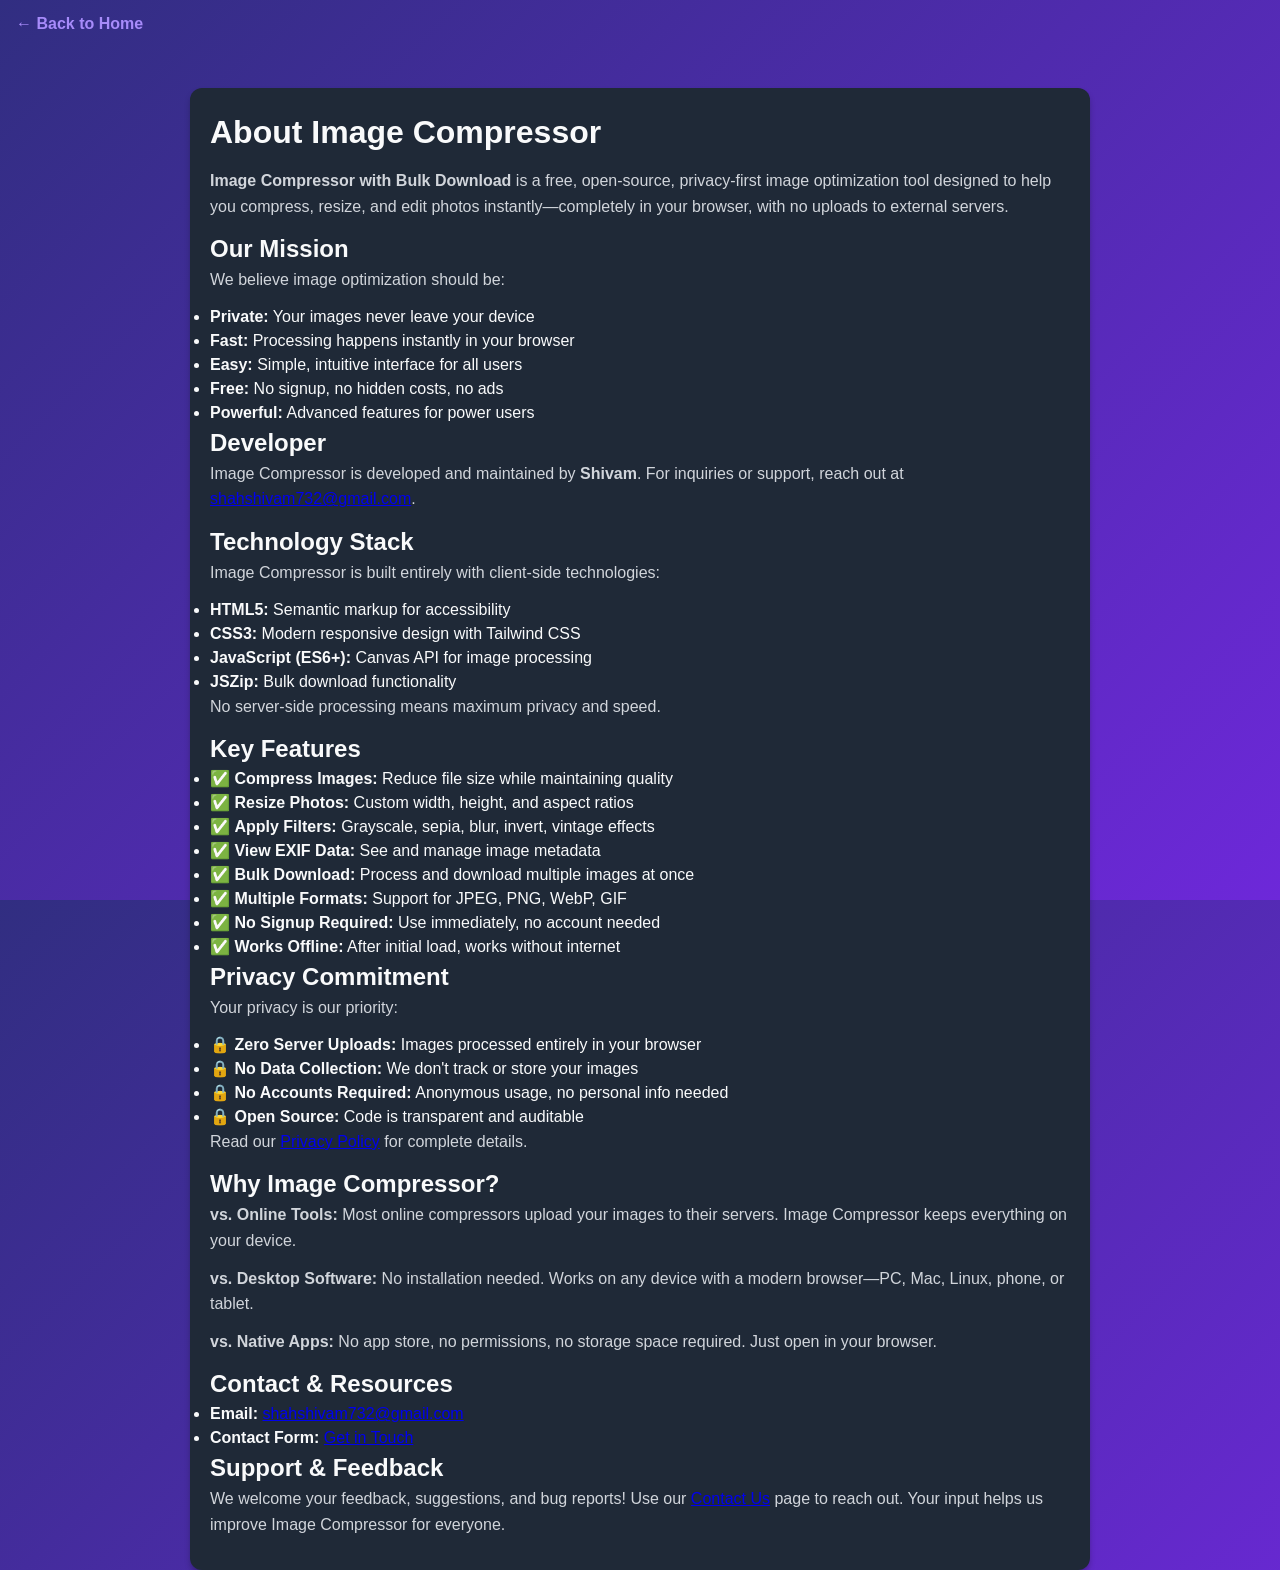
<file: about.html>
<!doctype html>
<html lang="en">
<head>
  <meta charset="utf-8">
  <meta name="viewport" content="width=device-width,initial-scale=1">
  <meta name="description" content="About Image Compressor - A free, privacy-first image compression tool created by students. Learn about our mission, team, and commitment to protecting your data.">
  <meta name="robots" content="index, follow">
  <link rel="canonical" href="https://imagecompressor.rf.gd/about.html" />
  <link rel="alternate" hreflang="en" href="https://imagecompressor.rf.gd/about.html" />
  <title>About Image Compressor - Free Online Image Compressor Tool</title>
  <link rel="stylesheet" href="style.css">
  <link rel="icon" type="image/x-icon" href="favicon.ico" />
  <style> .top-nav { padding:12px 1rem; text-align:left } .top-nav a { color:var(--primary-light); text-decoration:none; font-weight:600 }</style>
</head>
<body data-theme="dark">
  <div class="top-nav"><a href="index.html">&#8592; Back to Home</a></div>
  <main class="static-page">
    <h1>About Image Compressor</h1>
    <p><strong>Image Compressor with Bulk Download</strong> is a free, open-source, privacy-first image optimization tool designed to help you compress, resize, and edit photos instantly—completely in your browser, with no uploads to external servers.</p>
    
    <section>
      <h2>Our Mission</h2>
      <p>We believe image optimization should be:</p>
      <ul>
        <li><strong>Private:</strong> Your images never leave your device</li>
        <li><strong>Fast:</strong> Processing happens instantly in your browser</li>
        <li><strong>Easy:</strong> Simple, intuitive interface for all users</li>
        <li><strong>Free:</strong> No signup, no hidden costs, no ads</li>
        <li><strong>Powerful:</strong> Advanced features for power users</li>
      </ul>
    </section>

    <section>
      <h2>Developer</h2>
      <p>Image Compressor is developed and maintained by <strong>Shivam</strong>. For inquiries or support, reach out at <a href="mailto:shahshivam732@gmail.com">shahshivam732@gmail.com</a>.</p>
    </section>

    <section>
      <h2>Technology Stack</h2>
      <p>Image Compressor is built entirely with client-side technologies:</p>
      <ul>
        <li><strong>HTML5:</strong> Semantic markup for accessibility</li>
        <li><strong>CSS3:</strong> Modern responsive design with Tailwind CSS</li>
        <li><strong>JavaScript (ES6+):</strong> Canvas API for image processing</li>
        <li><strong>JSZip:</strong> Bulk download functionality</li>
      </ul>
      <p>No server-side processing means maximum privacy and speed.</p>
    </section>

    <section>
      <h2>Key Features</h2>
      <ul>
        <li>✅ <strong>Compress Images:</strong> Reduce file size while maintaining quality</li>
        <li>✅ <strong>Resize Photos:</strong> Custom width, height, and aspect ratios</li>
        <li>✅ <strong>Apply Filters:</strong> Grayscale, sepia, blur, invert, vintage effects</li>
        <li>✅ <strong>View EXIF Data:</strong> See and manage image metadata</li>
        <li>✅ <strong>Bulk Download:</strong> Process and download multiple images at once</li>
        <li>✅ <strong>Multiple Formats:</strong> Support for JPEG, PNG, WebP, GIF</li>
        <li>✅ <strong>No Signup Required:</strong> Use immediately, no account needed</li>
        <li>✅ <strong>Works Offline:</strong> After initial load, works without internet</li>
      </ul>
    </section>

    <section>
      <h2>Privacy Commitment</h2>
      <p>Your privacy is our priority:</p>
      <ul>
        <li>🔒 <strong>Zero Server Uploads:</strong> Images processed entirely in your browser</li>
        <li>🔒 <strong>No Data Collection:</strong> We don't track or store your images</li>
        <li>🔒 <strong>No Accounts Required:</strong> Anonymous usage, no personal info needed</li>
        <li>🔒 <strong>Open Source:</strong> Code is transparent and auditable</li>
      </ul>
      <p>Read our <a href="privacy.html">Privacy Policy</a> for complete details.</p>
    </section>

    <section>
      <h2>Why Image Compressor?</h2>
      <p><strong>vs. Online Tools:</strong> Most online compressors upload your images to their servers. Image Compressor keeps everything on your device.</p>
      <p><strong>vs. Desktop Software:</strong> No installation needed. Works on any device with a modern browser—PC, Mac, Linux, phone, or tablet.</p>
      <p><strong>vs. Native Apps:</strong> No app store, no permissions, no storage space required. Just open in your browser.</p>
    </section>

    <section>
      <h2>Contact &amp; Resources</h2>
      <ul>
        <li><strong>Email:</strong> <a href="mailto:shahshivam732@gmail.com">shahshivam732@gmail.com</a></li>
        <li><strong>Contact Form:</strong> <a href="contact.html">Get in Touch</a></li>
      </ul>
    </section>

    <section>
      <h2>Support & Feedback</h2>
      <p>We welcome your feedback, suggestions, and bug reports! Use our <a href="contact.html">Contact Us</a> page to reach out. Your input helps us improve Image Compressor for everyone.</p>
    </section>
  </main>
</body>
</html>
</file>
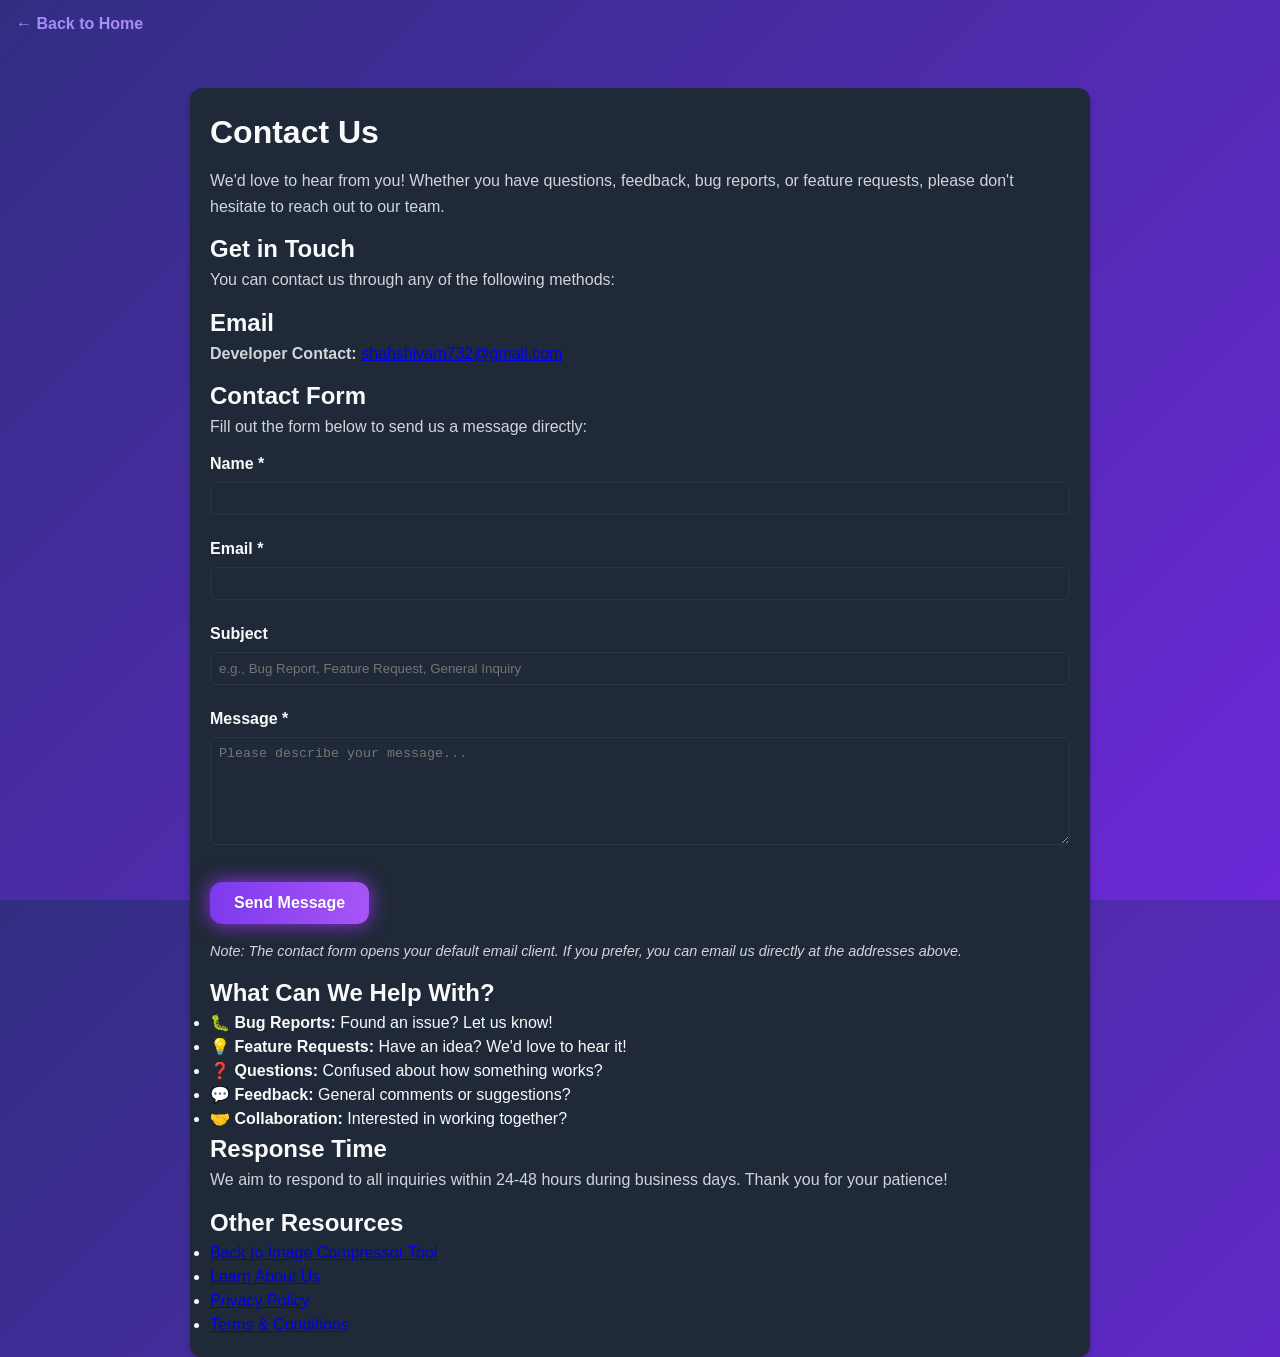
<file: contact.html>
<!doctype html>
<html lang="en">
<head>
  <meta charset="utf-8">
  <meta name="viewport" content="width=device-width,initial-scale=1">
  <meta name="description" content="Contact Image Compressor - Get in touch with our team. We're here to help with questions, feedback, bug reports, and feature requests.">
  <meta name="robots" content="index, follow">
  <link rel="canonical" href="https://imagecompressor.rf.gd/contact.html" />
  <link rel="alternate" hreflang="en" href="https://imagecompressor.rf.gd/contact.html" />
  <title>Contact Us - Image Compressor Support</title>
  <link rel="stylesheet" href="style.css">
  <link rel="icon" type="image/x-icon" href="favicon.ico" />
  <style> .top-nav { padding:12px 1rem; text-align:left } .top-nav a { color:var(--primary-light); text-decoration:none; font-weight:600 }</style>
</head>
<body data-theme="dark">
  <div class="top-nav"><a href="index.html">&#8592; Back to Home</a></div>
  <main class="static-page">
    <h1>Contact Us</h1>
    <p>We'd love to hear from you! Whether you have questions, feedback, bug reports, or feature requests, please don't hesitate to reach out to our team.</p>
    
    <section>
      <h2>Get in Touch</h2>
      <p>You can contact us through any of the following methods:</p>
    </section>

    <section>
      <h2>Email</h2>
      <p><strong>Developer Contact:</strong> <a href="mailto:shahshivam732@gmail.com">shahshivam732@gmail.com</a></p>
    </section>

    <section>
      <h2>Contact Form</h2>
      <p>Fill out the form below to send us a message directly:</p>
      <form action="mailto:shahshivam732@gmail.com" method="post" enctype="text/plain">
        <div style="margin-bottom:1rem;">
          <label for="name"><strong>Name *</strong></label><br>
          <input type="text" id="name" name="name" required style="width:100%;padding:8px;margin:6px 0;border-radius:6px;border:1px solid rgba(255,255,255,0.06);background:transparent;color:inherit">
        </div>
        
        <div style="margin-bottom:1rem;">
          <label for="email"><strong>Email *</strong></label><br>
          <input type="email" id="email" name="email" required style="width:100%;padding:8px;margin:6px 0;border-radius:6px;border:1px solid rgba(255,255,255,0.06);background:transparent;color:inherit">
        </div>
        
        <div style="margin-bottom:1rem;">
          <label for="subject"><strong>Subject</strong></label><br>
          <input type="text" id="subject" name="subject" placeholder="e.g., Bug Report, Feature Request, General Inquiry" style="width:100%;padding:8px;margin:6px 0;border-radius:6px;border:1px solid rgba(255,255,255,0.06);background:transparent;color:inherit">
        </div>
        
        <div style="margin-bottom:1rem;">
          <label for="message"><strong>Message *</strong></label><br>
          <textarea id="message" name="message" rows="6" placeholder="Please describe your message..." required style="width:100%;padding:8px;margin:6px 0;border-radius:6px;border:1px solid rgba(255,255,255,0.06);background:transparent;color:inherit;resize:vertical;"></textarea>
        </div>
        
        <button type="submit" class="fancy-btn" style="margin-top:8px;">Send Message</button>
      </form>
      <p style="margin-top:1rem;color:var(--text-color-secondary);font-size:0.9rem;"><em>Note: The contact form opens your default email client. If you prefer, you can email us directly at the addresses above.</em></p>
    </section>

    <section>
      <h2>What Can We Help With?</h2>
      <ul>
        <li>🐛 <strong>Bug Reports:</strong> Found an issue? Let us know!</li>
        <li>💡 <strong>Feature Requests:</strong> Have an idea? We'd love to hear it!</li>
        <li>❓ <strong>Questions:</strong> Confused about how something works?</li>
        <li>💬 <strong>Feedback:</strong> General comments or suggestions?</li>
        <li>🤝 <strong>Collaboration:</strong> Interested in working together?</li>
      </ul>
    </section>

    <section>
      <h2>Response Time</h2>
      <p>We aim to respond to all inquiries within 24-48 hours during business days. Thank you for your patience!</p>
    </section>

    <section>
      <h2>Other Resources</h2>
      <ul>
        <li><a href="index.html">Back to Image Compressor Tool</a></li>
        <li><a href="about.html">Learn About Us</a></li>
        <li><a href="privacy.html">Privacy Policy</a></li>
        <li><a href="terms.html">Terms &amp; Conditions</a></li>
      </ul>
    </section>
  </main>
</body>
</html>
</file>
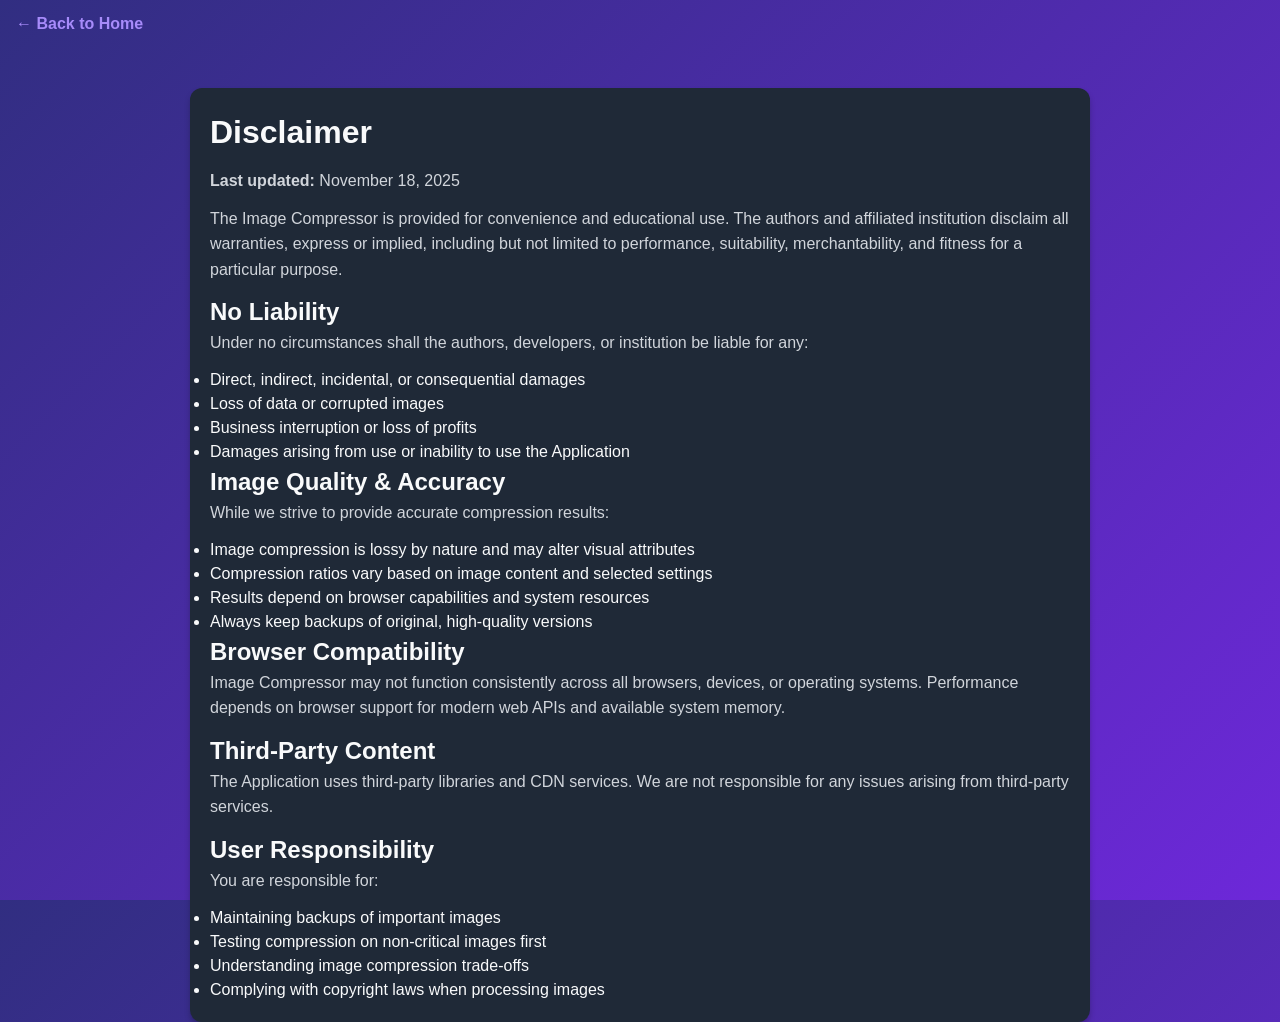
<file: disclaimer.html>
<!doctype html>
<html lang="en">
<head>
  <meta charset="utf-8">
  <meta name="viewport" content="width=device-width,initial-scale=1">
  <meta name="robots" content="noindex, follow">
  <title>Disclaimer - Image Compressor</title>
  <link rel="stylesheet" href="style.css">
  <link rel="icon" type="image/x-icon" href="favicon.ico" />
  <style> .top-nav { padding:12px 1rem; text-align:left } .top-nav a { color:var(--primary-light); text-decoration:none; font-weight:600 }</style>
</head>
<body data-theme="dark">
  <div class="top-nav"><a href="index.html">&#8592; Back to Home</a></div>
  <main class="static-page">
    <h1>Disclaimer</h1>
    <p><strong>Last updated:</strong> November 18, 2025</p>
    <p>The Image Compressor is provided for convenience and educational use. The authors and affiliated institution disclaim all warranties, express or implied, including but not limited to performance, suitability, merchantability, and fitness for a particular purpose.</p>
    
    <section>
      <h2>No Liability</h2>
      <p>Under no circumstances shall the authors, developers, or institution be liable for any:</p>
      <ul>
        <li>Direct, indirect, incidental, or consequential damages</li>
        <li>Loss of data or corrupted images</li>
        <li>Business interruption or loss of profits</li>
        <li>Damages arising from use or inability to use the Application</li>
      </ul>
    </section>

    <section>
      <h2>Image Quality & Accuracy</h2>
      <p>While we strive to provide accurate compression results:</p>
      <ul>
        <li>Image compression is lossy by nature and may alter visual attributes</li>
        <li>Compression ratios vary based on image content and selected settings</li>
        <li>Results depend on browser capabilities and system resources</li>
        <li>Always keep backups of original, high-quality versions</li>
      </ul>
    </section>

    <section>
      <h2>Browser Compatibility</h2>
      <p>Image Compressor may not function consistently across all browsers, devices, or operating systems. Performance depends on browser support for modern web APIs and available system memory.</p>
    </section>

    <section>
      <h2>Third-Party Content</h2>
      <p>The Application uses third-party libraries and CDN services. We are not responsible for any issues arising from third-party services.</p>
    </section>

    <section>
      <h2>User Responsibility</h2>
      <p>You are responsible for:</p>
      <ul>
        <li>Maintaining backups of important images</li>
        <li>Testing compression on non-critical images first</li>
        <li>Understanding image compression trade-offs</li>
        <li>Complying with copyright laws when processing images</li>
      </ul>
    </section>
  </main>
</body>
</html>
</file>
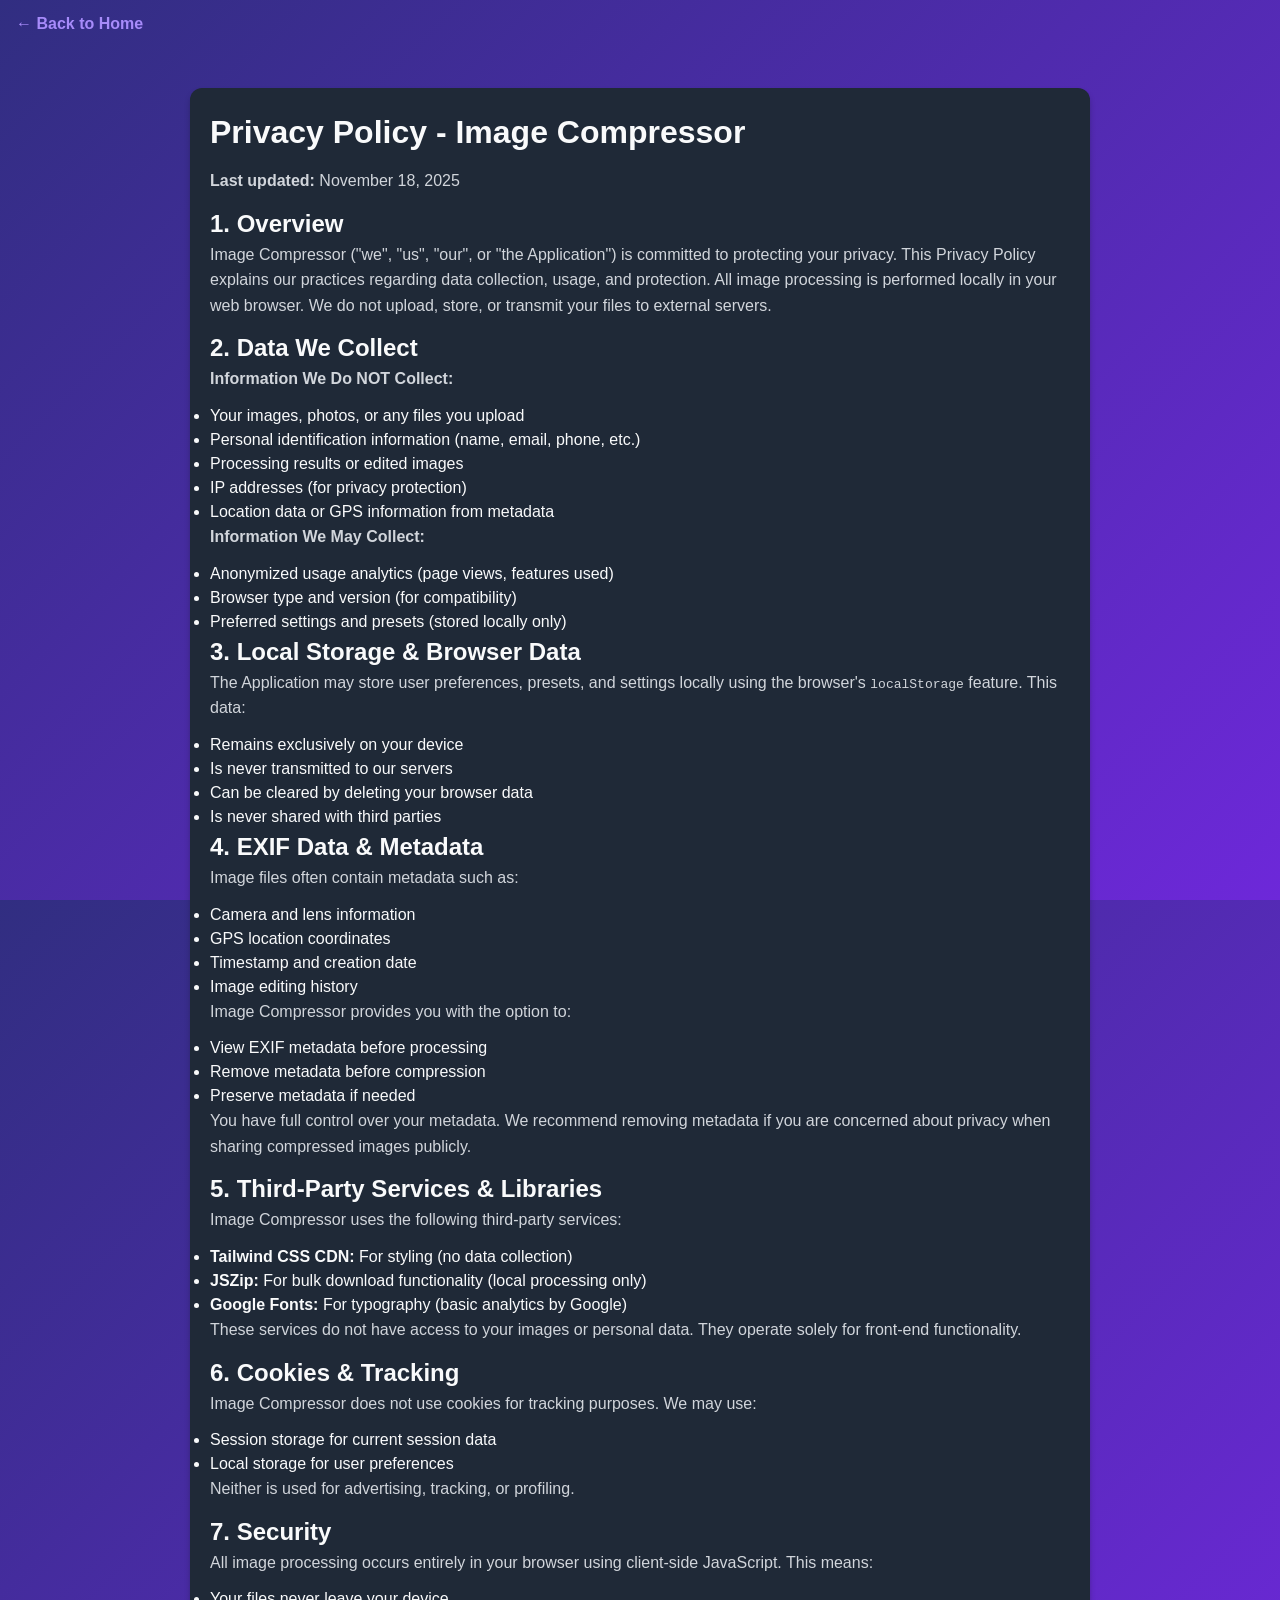
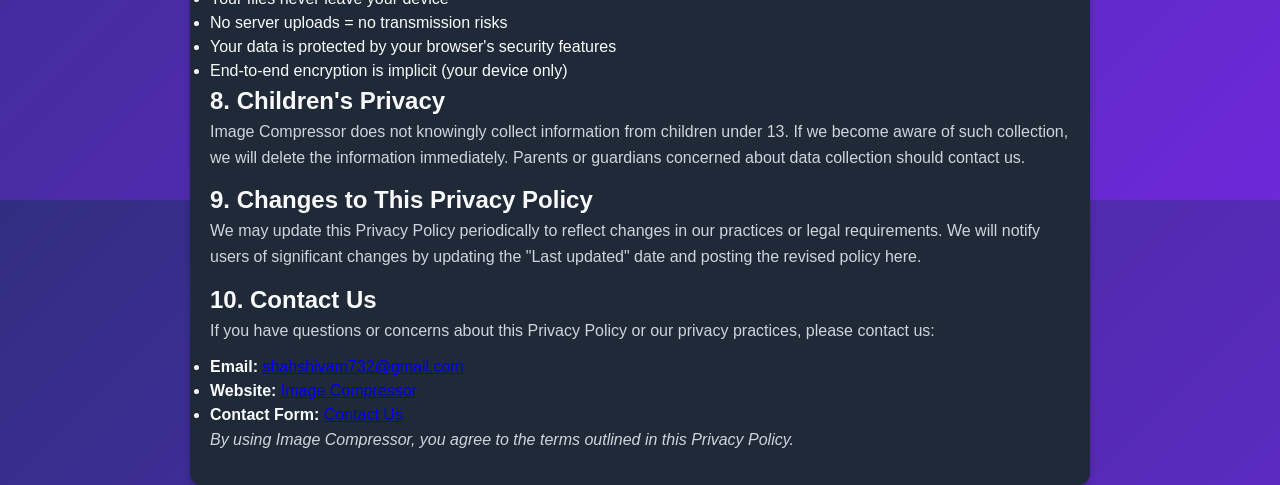
<file: privacy.html>
<!doctype html>
<html lang="en">
<head>
  <meta charset="utf-8">
  <meta name="viewport" content="width=device-width,initial-scale=1">
  <meta name="description" content="Privacy Policy for Image Compressor - Learn how we protect your images and data. All processing is done locally in your browser. No uploads to servers.">
  <meta name="robots" content="index, follow">
  <link rel="canonical" href="https://imagecompressor.rf.gd/privacy.html" />
  <link rel="alternate" hreflang="en" href="https://imagecompressor.rf.gd/privacy.html" />
  <title>Privacy Policy - Image Compressor Online</title>
  <link rel="stylesheet" href="style.css">
  <link rel="icon" type="image/x-icon" href="favicon.ico" />
  <style> .top-nav { padding:12px 1rem; text-align:left } .top-nav a { color:var(--primary-light); text-decoration:none; font-weight:600 }</style>
</head>
<body data-theme="dark">
  <div class="top-nav"><a href="index.html">&#8592; Back to Home</a></div>
  <main class="static-page">
    <h1>Privacy Policy - Image Compressor</h1>
    <p><strong>Last updated:</strong> November 18, 2025</p>
    
    <section>
      <h2>1. Overview</h2>
      <p>Image Compressor ("we", "us", "our", or "the Application") is committed to protecting your privacy. This Privacy Policy explains our practices regarding data collection, usage, and protection. All image processing is performed locally in your web browser. We do not upload, store, or transmit your files to external servers.</p>
    </section>

    <section>
      <h2>2. Data We Collect</h2>
      <p><strong>Information We Do NOT Collect:</strong></p>
      <ul>
        <li>Your images, photos, or any files you upload</li>
        <li>Personal identification information (name, email, phone, etc.)</li>
        <li>Processing results or edited images</li>
        <li>IP addresses (for privacy protection)</li>
        <li>Location data or GPS information from metadata</li>
      </ul>
      <p><strong>Information We May Collect:</strong></p>
      <ul>
        <li>Anonymized usage analytics (page views, features used)</li>
        <li>Browser type and version (for compatibility)</li>
        <li>Preferred settings and presets (stored locally only)</li>
      </ul>
    </section>

    <section>
      <h2>3. Local Storage & Browser Data</h2>
      <p>The Application may store user preferences, presets, and settings locally using the browser's <code>localStorage</code> feature. This data:</p>
      <ul>
        <li>Remains exclusively on your device</li>
        <li>Is never transmitted to our servers</li>
        <li>Can be cleared by deleting your browser data</li>
        <li>Is never shared with third parties</li>
      </ul>
    </section>

    <section>
      <h2>4. EXIF Data & Metadata</h2>
      <p>Image files often contain metadata such as:</p>
      <ul>
        <li>Camera and lens information</li>
        <li>GPS location coordinates</li>
        <li>Timestamp and creation date</li>
        <li>Image editing history</li>
      </ul>
      <p>Image Compressor provides you with the option to:</p>
      <ul>
        <li>View EXIF metadata before processing</li>
        <li>Remove metadata before compression</li>
        <li>Preserve metadata if needed</li>
      </ul>
      <p>You have full control over your metadata. We recommend removing metadata if you are concerned about privacy when sharing compressed images publicly.</p>
    </section>

    <section>
      <h2>5. Third-Party Services & Libraries</h2>
      <p>Image Compressor uses the following third-party services:</p>
      <ul>
        <li><strong>Tailwind CSS CDN:</strong> For styling (no data collection)</li>
        <li><strong>JSZip:</strong> For bulk download functionality (local processing only)</li>
        <li><strong>Google Fonts:</strong> For typography (basic analytics by Google)</li>
      </ul>
      <p>These services do not have access to your images or personal data. They operate solely for front-end functionality.</p>
    </section>

    <section>
      <h2>6. Cookies & Tracking</h2>
      <p>Image Compressor does not use cookies for tracking purposes. We may use:</p>
      <ul>
        <li>Session storage for current session data</li>
        <li>Local storage for user preferences</li>
      </ul>
      <p>Neither is used for advertising, tracking, or profiling.</p>
    </section>

    <section>
      <h2>7. Security</h2>
      <p>All image processing occurs entirely in your browser using client-side JavaScript. This means:</p>
      <ul>
        <li>Your files never leave your device</li>
        <li>No server uploads = no transmission risks</li>
        <li>Your data is protected by your browser's security features</li>
        <li>End-to-end encryption is implicit (your device only)</li>
      </ul>
    </section>

    <section>
      <h2>8. Children's Privacy</h2>
      <p>Image Compressor does not knowingly collect information from children under 13. If we become aware of such collection, we will delete the information immediately. Parents or guardians concerned about data collection should contact us.</p>
    </section>

    <section>
      <h2>9. Changes to This Privacy Policy</h2>
      <p>We may update this Privacy Policy periodically to reflect changes in our practices or legal requirements. We will notify users of significant changes by updating the "Last updated" date and posting the revised policy here.</p>
    </section>

    <section>
      <h2>10. Contact Us</h2>
      <p>If you have questions or concerns about this Privacy Policy or our privacy practices, please contact us:</p>
      <ul>
        <li><strong>Email:</strong> <a href="mailto:shahshivam732@gmail.com">shahshivam732@gmail.com</a></li>
        <li><strong>Website:</strong> <a href="index.html">Image Compressor</a></li>
        <li><strong>Contact Form:</strong> <a href="contact.html">Contact Us</a></li>
      </ul>
    </section>

    <p><em>By using Image Compressor, you agree to the terms outlined in this Privacy Policy.</em></p>
  </main>
</body>
</html>
</file>
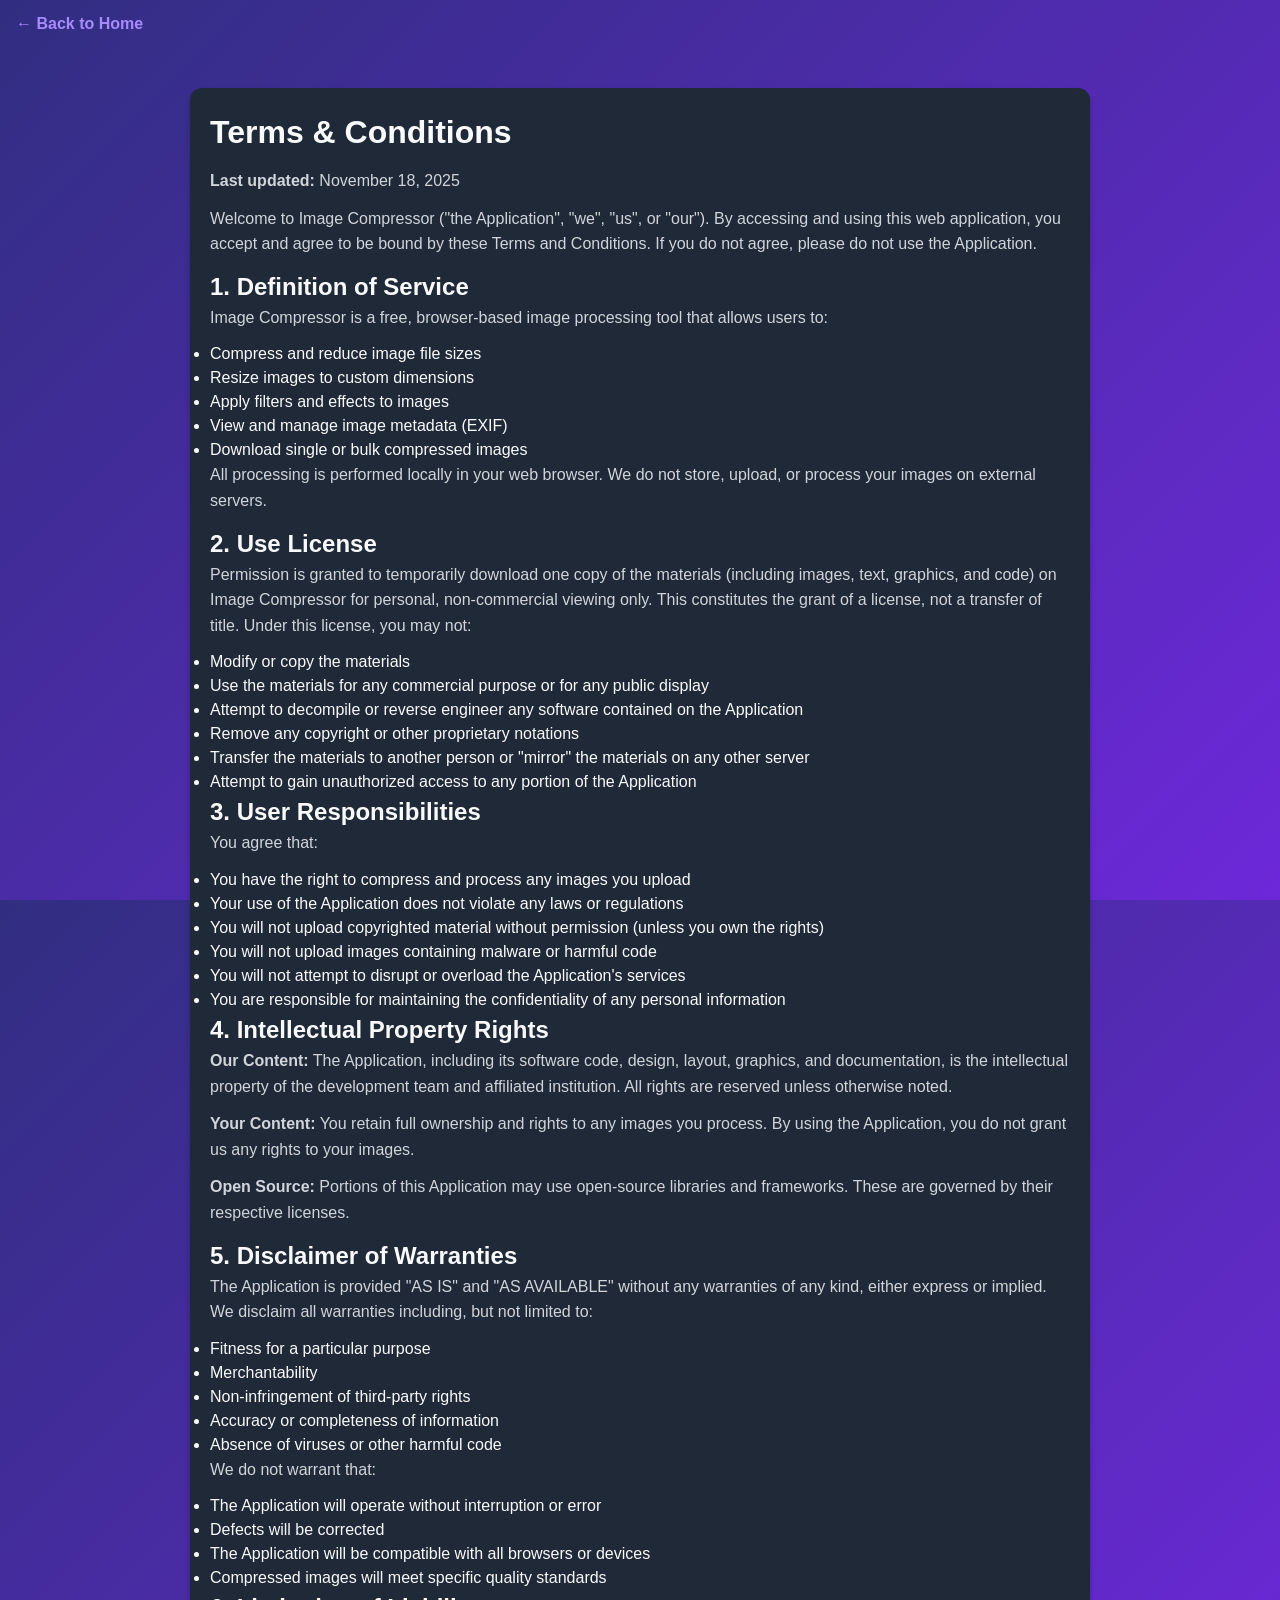
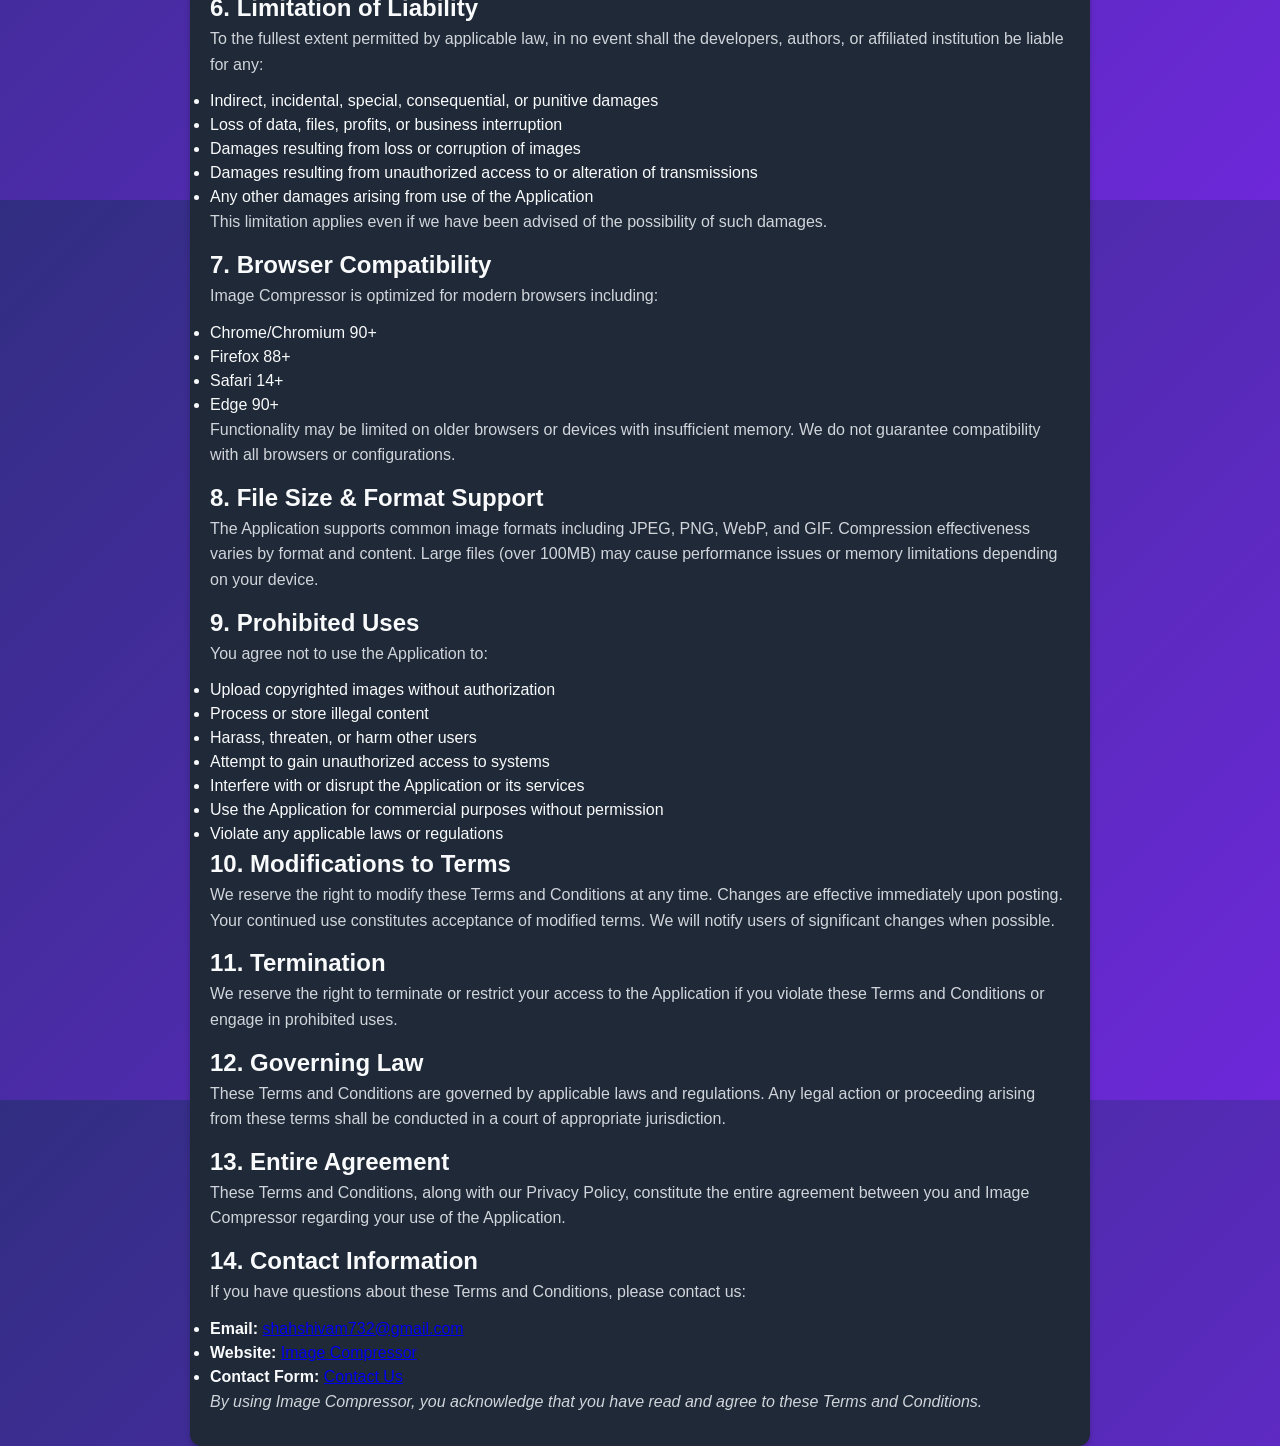
<file: terms.html>
<!doctype html>
<html lang="en">
<head>
  <meta charset="utf-8">
  <meta name="viewport" content="width=device-width,initial-scale=1">
  <meta name="description" content="Terms & Conditions for Image Compressor online tool. Read our complete terms of service, usage policies, and liability information.">
  <meta name="robots" content="index, follow">
  <link rel="canonical" href="https://imagecompressor.rf.gd/terms.html" />
  <link rel="alternate" hreflang="en" href="https://imagecompressor.rf.gd/terms.html" />
  <title>Terms & Conditions - Image Compressor Online</title>
  <link rel="stylesheet" href="style.css">
  <link rel="icon" type="image/x-icon" href="favicon.ico" />
  <style> .top-nav { padding:12px 1rem; text-align:left } .top-nav a { color:var(--primary-light); text-decoration:none; font-weight:600 }</style>
</head>
<body data-theme="dark">
  <div class="top-nav"><a href="index.html">&#8592; Back to Home</a></div>
  <main class="static-page">
    <h1>Terms &amp; Conditions</h1>
    <p><strong>Last updated:</strong> November 18, 2025</p>
    <p>Welcome to Image Compressor ("the Application", "we", "us", or "our"). By accessing and using this web application, you accept and agree to be bound by these Terms and Conditions. If you do not agree, please do not use the Application.</p>

    <section>
      <h2>1. Definition of Service</h2>
      <p>Image Compressor is a free, browser-based image processing tool that allows users to:</p>
      <ul>
        <li>Compress and reduce image file sizes</li>
        <li>Resize images to custom dimensions</li>
        <li>Apply filters and effects to images</li>
        <li>View and manage image metadata (EXIF)</li>
        <li>Download single or bulk compressed images</li>
      </ul>
      <p>All processing is performed locally in your web browser. We do not store, upload, or process your images on external servers.</p>
    </section>

    <section>
      <h2>2. Use License</h2>
      <p>Permission is granted to temporarily download one copy of the materials (including images, text, graphics, and code) on Image Compressor for personal, non-commercial viewing only. This constitutes the grant of a license, not a transfer of title. Under this license, you may not:</p>
      <ul>
        <li>Modify or copy the materials</li>
        <li>Use the materials for any commercial purpose or for any public display</li>
        <li>Attempt to decompile or reverse engineer any software contained on the Application</li>
        <li>Remove any copyright or other proprietary notations</li>
        <li>Transfer the materials to another person or "mirror" the materials on any other server</li>
        <li>Attempt to gain unauthorized access to any portion of the Application</li>
      </ul>
    </section>

    <section>
      <h2>3. User Responsibilities</h2>
      <p>You agree that:</p>
      <ul>
        <li>You have the right to compress and process any images you upload</li>
        <li>Your use of the Application does not violate any laws or regulations</li>
        <li>You will not upload copyrighted material without permission (unless you own the rights)</li>
        <li>You will not upload images containing malware or harmful code</li>
        <li>You will not attempt to disrupt or overload the Application's services</li>
        <li>You are responsible for maintaining the confidentiality of any personal information</li>
      </ul>
    </section>

    <section>
      <h2>4. Intellectual Property Rights</h2>
      <p><strong>Our Content:</strong> The Application, including its software code, design, layout, graphics, and documentation, is the intellectual property of the development team and affiliated institution. All rights are reserved unless otherwise noted.</p>
      <p><strong>Your Content:</strong> You retain full ownership and rights to any images you process. By using the Application, you do not grant us any rights to your images.</p>
      <p><strong>Open Source:</strong> Portions of this Application may use open-source libraries and frameworks. These are governed by their respective licenses.</p>
    </section>

    <section>
      <h2>5. Disclaimer of Warranties</h2>
      <p>The Application is provided "AS IS" and "AS AVAILABLE" without any warranties of any kind, either express or implied. We disclaim all warranties including, but not limited to:</p>
      <ul>
        <li>Fitness for a particular purpose</li>
        <li>Merchantability</li>
        <li>Non-infringement of third-party rights</li>
        <li>Accuracy or completeness of information</li>
        <li>Absence of viruses or other harmful code</li>
      </ul>
      <p>We do not warrant that:</p>
      <ul>
        <li>The Application will operate without interruption or error</li>
        <li>Defects will be corrected</li>
        <li>The Application will be compatible with all browsers or devices</li>
        <li>Compressed images will meet specific quality standards</li>
      </ul>
    </section>

    <section>
      <h2>6. Limitation of Liability</h2>
      <p>To the fullest extent permitted by applicable law, in no event shall the developers, authors, or affiliated institution be liable for any:</p>
      <ul>
        <li>Indirect, incidental, special, consequential, or punitive damages</li>
        <li>Loss of data, files, profits, or business interruption</li>
        <li>Damages resulting from loss or corruption of images</li>
        <li>Damages resulting from unauthorized access to or alteration of transmissions</li>
        <li>Any other damages arising from use of the Application</li>
      </ul>
      <p>This limitation applies even if we have been advised of the possibility of such damages.</p>
    </section>

    <section>
      <h2>7. Browser Compatibility</h2>
      <p>Image Compressor is optimized for modern browsers including:</p>
      <ul>
        <li>Chrome/Chromium 90+</li>
        <li>Firefox 88+</li>
        <li>Safari 14+</li>
        <li>Edge 90+</li>
      </ul>
      <p>Functionality may be limited on older browsers or devices with insufficient memory. We do not guarantee compatibility with all browsers or configurations.</p>
    </section>

    <section>
      <h2>8. File Size & Format Support</h2>
      <p>The Application supports common image formats including JPEG, PNG, WebP, and GIF. Compression effectiveness varies by format and content. Large files (over 100MB) may cause performance issues or memory limitations depending on your device.</p>
    </section>

    <section>
      <h2>9. Prohibited Uses</h2>
      <p>You agree not to use the Application to:</p>
      <ul>
        <li>Upload copyrighted images without authorization</li>
        <li>Process or store illegal content</li>
        <li>Harass, threaten, or harm other users</li>
        <li>Attempt to gain unauthorized access to systems</li>
        <li>Interfere with or disrupt the Application or its services</li>
        <li>Use the Application for commercial purposes without permission</li>
        <li>Violate any applicable laws or regulations</li>
      </ul>
    </section>

    <section>
      <h2>10. Modifications to Terms</h2>
      <p>We reserve the right to modify these Terms and Conditions at any time. Changes are effective immediately upon posting. Your continued use constitutes acceptance of modified terms. We will notify users of significant changes when possible.</p>
    </section>

    <section>
      <h2>11. Termination</h2>
      <p>We reserve the right to terminate or restrict your access to the Application if you violate these Terms and Conditions or engage in prohibited uses.</p>
    </section>

    <section>
      <h2>12. Governing Law</h2>
      <p>These Terms and Conditions are governed by applicable laws and regulations. Any legal action or proceeding arising from these terms shall be conducted in a court of appropriate jurisdiction.</p>
    </section>

    <section>
      <h2>13. Entire Agreement</h2>
      <p>These Terms and Conditions, along with our Privacy Policy, constitute the entire agreement between you and Image Compressor regarding your use of the Application.</p>
    </section>

    <section>
      <h2>14. Contact Information</h2>
      <p>If you have questions about these Terms and Conditions, please contact us:</p>
      <ul>
        <li><strong>Email:</strong> <a href="mailto:shahshivam732@gmail.com">shahshivam732@gmail.com</a></li>
        <li><strong>Website:</strong> <a href="index.html">Image Compressor</a></li>
        <li><strong>Contact Form:</strong> <a href="contact.html">Contact Us</a></li>
      </ul>
    </section>

    <p><em>By using Image Compressor, you acknowledge that you have read and agree to these Terms and Conditions.</em></p>
  </main>
</body>
</html>
</file>
<file: style.css>
/* Theme Variables */
:root {
  /* Light Theme */
  --light-primary: #7c3aed;
  --light-primary-dark: #6d28d9;
  --light-primary-light: #a78bfa;
  --light-background: #ffffff;
  --light-background-secondary: #f3f4f6;
  --light-text: #1f2937;
  --light-text-secondary: #4b5563;
  --light-border: #e5e7eb;
  --light-shadow: 0 4px 6px -1px rgba(0, 0, 0, 0.1);
  
  /* Dark Theme */
  --dark-primary: #7c3aed;
  --dark-primary-dark: #6d28d9;
  --dark-primary-light: #a78bfa;
  --dark-background: #1f2937;
  --dark-background-secondary: #111827;
  --dark-text: #f9fafb;
  --dark-text-secondary: #d1d5db;
  --dark-border: #374151;
  --dark-shadow: 0 4px 6px -1px rgba(0, 0, 0, 0.3);

  /* Common Variables */
  --border-radius-sm: 0.375rem;
  --border-radius-md: 0.5rem;
  --border-radius-lg: 0.75rem;
  --border-radius-xl: 1rem;
  --transition-base: all 0.3s ease;
}

/* Dark Theme (Default) */
:root {
  --primary-color: var(--dark-primary);
  --primary-dark: var(--dark-primary-dark);
  --primary-light: var(--dark-primary-light);
  --background-start: #312e81;
  --background-end: #6d28d9;
  --text-color: var(--dark-text);
  --text-color-secondary: var(--dark-text-secondary);
  --background-color: var(--dark-background);
  --background-color-secondary: var(--dark-background-secondary);
  --border-color: var(--dark-border);
  --shadow-color: var(--dark-shadow);
}

/* Light Theme */
[data-theme="light"] {
  --primary-color: var(--light-primary);
  --primary-dark: var(--light-primary-dark);
  --primary-light: var(--light-primary-light);
  --background-start: #e0e7ff;
  --background-end: #c4b5fd;
  --text-color: var(--light-text);
  --text-color-secondary: var(--light-text-secondary);
  --background-color: var(--light-background);
  --background-color-secondary: var(--light-background-secondary);
  --border-color: var(--light-border);
  --shadow-color: var(--dark-shadow);
}

/* Theme Toggle Button */
.theme-toggle {
  position: fixed;
  top: 1rem;
  right: 1rem;
  background: var(--background-color-secondary);
  border: 2px solid var(--primary-color);
  color: var(--text-color);
  padding: 0.5rem;
  border-radius: 50%;
  cursor: pointer;
  width: 40px;
  height: 40px;
  display: flex;
  align-items: center;
  justify-content: center;
  transition: var(--transition-base);
  z-index: 1000;
  box-shadow: var(--shadow-color);
}

.theme-toggle:hover {
  transform: scale(1.1);
  background: var(--primary-color);
  color: white;
}

/* Update existing styles to use theme variables */
body {
  background: linear-gradient(135deg, var(--background-start) 0%, var(--background-end) 100%);
  color: var(--text-color);
}

.blackbox {
  background-color: var(--background-color);
  box-shadow: var(--shadow-color);
}

.fancy-btn {
  background: linear-gradient(90deg, var(--primary-color), var(--primary-light));
  color: white;
  font-weight: 600;
  text-shadow: 0 1px 2px rgba(0, 0, 0, 0.1);
}

.filter-btn {
  background: var(--background-color-secondary);
  color: var(--text-color);
  border: 1px solid var(--primary-color);
  font-weight: 500;
}

.filter-btn:hover {
  background: var(--primary-color);
  color: white;
}

input[type="number"],
select {
  background: var(--background-color-secondary);
  color: var(--text-color);
  border: 1px solid var(--border-color);
  font-weight: 500;
}

input[type="range"] {
  background: var(--background-color-secondary);
}

input[type="range"]::-webkit-slider-thumb {
  background: var(--primary-color);
  border: 2px solid var(--background-color);
}

.preview-label {
  color: var(--text-color);
  font-weight: 500;
}

.filter-instruction {
  color: var(--text-color);
  font-weight: 500;
}

.bulk-list {
  display: none; /* Hide by default */
  color: var(--text-color);
  font-weight: 500;
  margin: 1rem 0;
  padding: 1rem;
  background: var(--background-color-secondary);
  border-radius: var(--border-radius-md);
  border: 1px solid var(--border-color);
  max-height: 200px;
  overflow-y: auto;
}

.bulk-list:not(:empty) {
  display: block; /* Show only when it has content */
}

.bulk-list span {
  display: inline-block;
  position: relative;
  margin: 0 8px 8px 0;
  transition: var(--transition-base);
}

.bulk-list span:hover {
  transform: translateY(-2px);
}

.bulk-list img {
  width: 60px;
  height: 60px;
  object-fit: cover;
  border-radius: 8px;
  border: 2px solid var(--primary-color);
  box-shadow: var(--shadow-color);
  vertical-align: middle;
  transition: var(--transition-base);
}

.bulk-list img:hover {
  border-color: var(--primary-light);
  box-shadow: 0 4px 12px rgba(124, 58, 237, 0.3);
}

.bulk-list button {
  position: absolute;
  top: -8px;
  right: -8px;
  background: var(--primary-color);
  border: none;
  border-radius: 50%;
  width: 22px;
  height: 22px;
  color: white;
  font-weight: bold;
  cursor: pointer;
  box-shadow: var(--shadow-color);
  transition: var(--transition-base);
  opacity: 0;
  transform: scale(0.8);
}

.bulk-list span:hover button {
  opacity: 1;
  transform: scale(1);
}

.bulk-list button:hover {
  transform: scale(1.1);
  background: var(--primary-dark);
}

.bulk-list div {
  font-size: 11px;
  color: var(--text-color);
  text-align: center;
  max-width: 60px;
  overflow: hidden;
  text-overflow: ellipsis;
  white-space: nowrap;
  margin-top: 4px;
  transition: var(--transition-base);
}

/* Scrollbar styling for bulk list */
.bulk-list::-webkit-scrollbar {
  width: 8px;
  height: 8px;
}

.bulk-list::-webkit-scrollbar-track {
  background: var(--background-color);
  border-radius: 4px;
}

.bulk-list::-webkit-scrollbar-thumb {
  background: var(--primary-color);
  border-radius: 4px;
}

.bulk-list::-webkit-scrollbar-thumb:hover {
  background: var(--primary-dark);
}

/* Reset and base styles */
* {
  margin: 0;
  padding: 0;
  box-sizing: border-box;
}

html, body {
  height: 100%;
  min-height: 100%;
  margin: 0;
  padding: 0;
  font-family: 'Inter', 'Segoe UI', Arial, sans-serif;
  line-height: 1.5;
}

body {
  min-height: 100vh;
  display: flex;
  flex-direction: column;
  background: linear-gradient(135deg, var(--background-start) 0%, var(--background-end) 100%);
  color: var(--text-color);
  padding: 0;
}

/* Layout */
.main-wrapper {
  flex: 1 0 auto;
  display: flex;
  flex-direction: column;
  justify-content: center;
  align-items: center;
  min-height: 0;
  min-width: 0;
  padding: 1rem;
  width: 100%;
}

.max-w-5xl {
  width: 100%;
  max-width: 48rem;
  margin: 0 auto;
}

.blackbox {
  background-color: var(--background-color);
  border-radius: var(--border-radius-xl);
  box-shadow: var(--shadow-color);
  padding: 1.5rem;
  width: 100%;
  height: auto;
  min-height: 100vh;
  display: flex;
  flex-direction: column;
}

/* Typography */
.main-heading {
  text-align: center;
  font-weight: bold;
  margin-bottom: 1.5rem;
  animation: pulse 2s infinite;
  padding: 0 1rem;
  word-break: break-word;
  line-height: 1.3;
  max-width: 95%;
  margin-left: auto;
  margin-right: auto;
  font-size: clamp(1.5rem, 5vw, 2.5rem);
  text-shadow: 0 2px 4px rgba(0, 0, 0, 0.1);
}

/* Drop Zone */
.drop-zone {
  background: var(--background-color-secondary);
  border: 2px dashed var(--primary-color);
  color: var(--text-color);
  font-weight: 500;
  padding: clamp(1rem, 5vw, 2.5rem);
  border-radius: var(--border-radius-lg);
  cursor: pointer;
  text-align: center;
  font-size: clamp(0.9rem, 2vw, 1.1rem);
  transition: var(--transition-base);
  min-height: 200px;
  display: flex;
  align-items: center;
  justify-content: center;
  margin: 1rem 0;
  position: relative;
  overflow: hidden;
}

.drop-zone:hover {
  transform: scale(1.02);
  box-shadow: 0 0 20px var(--primary-light);
  border-color: var(--primary-light);
}

.drop-zone.dragover {
  background: var(--primary-light);
  border-color: var(--primary-color);
  color: white;
  animation: none;
}

/* Buttons */
.fancy-btn {
  background: linear-gradient(90deg, var(--primary-color), var(--primary-light));
  color: white;
  padding: 0.75rem 1.5rem;
  border-radius: var(--border-radius-lg);
  border: none;
  cursor: pointer;
  font-weight: 600;
  font-size: 1rem;
  box-shadow: 0 0 20px rgba(147, 51, 234, 0.3);
  transition: var(--transition-base);
  display: inline-flex;
  align-items: center;
  justify-content: center;
  gap: 0.5rem;
}

.fancy-btn:hover {
  background: linear-gradient(90deg, var(--primary-light), var(--primary-color));
  box-shadow: 0 0 30px rgba(192, 132, 252, 0.4);
  transform: translateY(-2px);
}

.file-btn {
  color: var(--primary-color);
  font-weight: 600;
  text-decoration: underline;
  cursor: pointer;
}

.file-btn:hover {
  color: var(--primary-dark);
}

/* Preview Container */
.preview-container {
  background: var(--background-color-secondary);
  border: 1px solid var(--border-color);
  border-radius: var(--border-radius-lg);
  padding: 1rem;
  margin: 1rem 0;
  display: grid;
  grid-template-columns: repeat(auto-fit, minmax(250px, 1fr));
  gap: 1.5rem;
  width: 100%;
}

.preview-label {
  text-align: center;
  font-size: 0.9rem;
  color: var(--text-color);
  margin-bottom: 0.75rem;
  font-weight: 500;
}

/* Filters */
.filter-container {
  display: flex;
  gap: 0.75rem;
  flex-wrap: wrap;
  justify-content: center;
  margin: 1.5rem 0;
  padding: 0 1rem;
}

.filter-btn {
  background: var(--background-color-secondary);
  color: var(--text-color);
  padding: 0.75rem 1.25rem;
  border-radius: var(--border-radius-md);
  cursor: pointer;
  transition: var(--transition-base);
  border: 1px solid var(--primary-color);
  font-size: 0.9rem;
  min-width: 100px;
}

.filter-btn:hover {
  background: var(--primary-color);
  transform: translateY(-2px);
}

.filter-btn.active {
  background: var(--primary-color);
  box-shadow: 0 0 10px var(--primary-light);
}

/* Sliders and Controls */
.filter-slider-container {
  display: flex;
  align-items: center;
  gap: 1rem;
  justify-content: center;
  margin: 1rem 0;
  padding: 0 1rem;
  flex-wrap: wrap;
}

input[type="range"] {
  width: 100%;
  max-width: 300px;
  height: 6px;
  background: var(--background-color-secondary);
  border-radius: 3px;
  outline: none;
  -webkit-appearance: none;
}

input[type="range"]::-webkit-slider-thumb {
  -webkit-appearance: none;
  width: 18px;
  height: 18px;
  background: var(--primary-color);
  border-radius: 50%;
  cursor: pointer;
  transition: var(--transition-base);
}

input[type="range"]::-webkit-slider-thumb:hover {
  background: var(--primary-light);
  transform: scale(1.1);
}

/* Responsive Design */
@media (max-width: 768px) {
  .blackbox {
    padding: 1rem;
    border-radius: var(--border-radius-lg);
  }

  .preview-container {
    grid-template-columns: 1fr;
  }

  .filter-container {
    gap: 0.5rem;
  }

  .filter-btn {
    padding: 0.5rem 1rem;
    min-width: 80px;
    font-size: 0.85rem;
  }

  .fancy-btn {
    padding: 0.6rem 1.2rem;
    font-size: 0.9rem;
  }
}

@media (max-width: 480px) {
  .main-wrapper {
    padding: 0.5rem;
  }

  .drop-zone {
    padding: 1rem;
    min-height: 150px;
  }

  .filter-slider-container {
    flex-direction: column;
    align-items: stretch;
  }

  input[type="range"] {
    max-width: 100%;
  }
}

/* Animations */
@keyframes pulse {
  0%, 100% {
    transform: scale(1);
  }
  50% {
    transform: scale(1.02);
  }
}

@keyframes subtlePulse {
  0%, 100% {
    box-shadow: 0 0 10px var(--primary-color);
  }
  50% {
    box-shadow: 0 0 30px var(--primary-light);
  }
}

/* Footer styles for important pages links */
.site-footer {
  border-top: 1px solid rgba(255,255,255,0.04);
  margin-top: 1.5rem;
  padding: 18px 0;
  background: linear-gradient(180deg, rgba(0,0,0,0.02), transparent);
}
.site-footer .footer-link {
  color: var(--primary-light);
  text-decoration: none;
  padding: 8px 12px;
  border-radius: 8px;
  transition: var(--transition-base);
  font-weight: 600;
}
.site-footer .footer-link:hover {
  background: rgba(124,58,237,0.12);
  color: white;
  transform: translateY(-2px);
}

/* Page container for static pages */
.static-page {
  max-width: 900px;
  margin: 2.5rem auto;
  padding: 1.25rem;
  background: var(--background-color);
  border-radius: 12px;
  box-shadow: var(--shadow-color);
  color: var(--text-color);
}
.static-page h1 { margin-bottom: 0.75rem; }
.static-page p { margin-bottom: 0.75rem; color: var(--text-color-secondary); line-height:1.6 }

/* Utility Classes */
.flex { display: flex; }
.justify-center { justify-content: center; }
.items-center { align-items: center; }
.gap-4 { gap: 1rem; }
.mb-4 { margin-bottom: 1rem; }
.mb-6 { margin-bottom: 1.5rem; }
.mt-4 { margin-top: 1rem; }
.hidden { display: none; }
.block { display: block; }
.text-center { text-align: center; }
.text-sm { font-size: 0.875rem; }
.text-gray-300 { color: var(--gray-300); }
.text-purple-300 { color: var(--primary-light); }
.text-purple-400 { color: var(--primary-light); }
.font-semibold { font-weight: 600; }
.rounded-xl { border-radius: var(--border-radius-lg); }
.px-4 { padding-left: 1rem; padding-right: 1rem; }
.py-2 { padding-top: 0.5rem; padding-bottom: 0.5rem; }
.px-6 { padding-left: 1.5rem; padding-right: 1.5rem; }
.py-3 { padding-top: 0.75rem; padding-bottom: 0.75rem; }
.bg-gray-700 { background-color: var(--gray-700); }
.bg-purple-600 { background-color: var(--primary-color); }
.hover\:bg-purple-600:hover { background-color: var(--primary-color); }
.hover\:bg-gray-700:hover { background-color: var(--gray-700); }
.shadow { box-shadow: var(--shadow-md); }
.transition { transition: var(--transition-base); }

/* Signature */
.signature-container {
  margin-top: 2rem;
  margin-bottom: 1rem;
  text-align: right;
  width: 100%;
  padding: 0 1rem;
}

.signature-text {
  font-family: 'Pacifico', 'Dancing Script', cursive, sans-serif;
  font-size: clamp(1.2rem, 3vw, 2rem);
  color: var(--text-color);
  text-shadow: 2px 2px 8px rgba(0, 0, 0, 0.2);
  letter-spacing: 2px;
  user-select: none;
  display: inline-block;
  padding-right: 0.5rem;
}

.signature-heart {
  color: #ff4d6d;
  font-size: 1.2em;
  vertical-align: middle;
  margin: 0 0.2em;
  animation: heartbeat 1.5s infinite;
}

@keyframes heartbeat {
  0%, 100% { transform: scale(1); }
  50% { transform: scale(1.1); }
}

/* Image Preview */
img {
  max-height: 200px;
  border-radius: var(--border-radius-md);
  object-fit: contain;
  width: 100%;
  height: auto;
  box-shadow: var(--shadow-md);
}

/* Loading Overlay (presentational only) */
.loading-overlay {
  position: fixed;
  inset: 0;
  display: flex;
  align-items: center;
  justify-content: center;
  background: linear-gradient(180deg, rgba(17,15,39,0.5), rgba(17,15,39,0.65));
  backdrop-filter: blur(6px) saturate(110%);
  z-index: 1200;
}
.loading-overlay.hidden { display: none; }
.loading-card {
  background: linear-gradient(180deg, rgba(255,255,255,0.04), rgba(255,255,255,0.02));
  border: 1px solid rgba(255,255,255,0.06);
  padding: 1.2rem 1.3rem;
  border-radius: 14px;
  min-width: 320px;
  max-width: 520px;
  box-shadow: 0 12px 40px rgba(0,0,0,0.6), 0 2px 8px rgba(124,58,237,0.08);
  text-align: center;
  color: var(--text-color);
}
.loading-title { font-size: 1.05rem; font-weight: 700; color: var(--primary-light); margin-bottom: 0.25rem; }
.loading-sub { font-size: 0.9rem; color: var(--text-color-secondary); margin-bottom: 0.75rem; }
.progress-wrapper { width: 100%; height: 12px; background: rgba(255,255,255,0.03); border-radius: 999px; overflow: hidden; border: 1px solid rgba(255,255,255,0.02); }
.progress-bar { height: 100%; width: 0%; background: linear-gradient(90deg, var(--primary-color), var(--primary-light)); box-shadow: 0 6px 18px rgba(124,58,237,0.25); transition: width 220ms linear; }
.loading-msg { font-size: 0.9rem; margin-top: 0.6rem; color: var(--text-color-secondary); }

@media (max-width: 480px) {
  .loading-card { min-width: 260px; margin: 0 12px; }
}

/* Form Elements */
input[type="number"],
select {
  width: 100%;
  padding: 0.75rem;
  border-radius: var(--border-radius-md);
  background: var(--background-color-secondary);
  color: var(--text-color);
  border: 1px solid var(--border-color);
  font-size: 1rem;
  transition: var(--transition-base);
}

input[type="number"]:focus,
select:focus {
  outline: none;
  border-color: var(--primary-light);
  box-shadow: 0 0 0 2px rgba(167, 139, 250, 0.2);
}

/* Grid Layout for Advanced Mode */
.grid {
  display: grid;
  gap: 1rem;
}

@media (min-width: 640px) {
  .grid-cols-2 {
    grid-template-columns: repeat(2, 1fr);
  }
}

@media (min-width: 1024px) {
  .grid-cols-3 {
    grid-template-columns: repeat(3, 1fr);
  }
}

/* Loading States */
.loading {
  opacity: 0.7;
  pointer-events: none;
  position: relative;
}

.loading::after {
  content: '';
  position: absolute;
  top: 50%;
  left: 50%;
  width: 24px;
  height: 24px;
  margin: -12px 0 0 -12px;
  border: 2px solid var(--primary-light);
  border-top-color: transparent;
  border-radius: 50%;
  animation: spin 1s linear infinite;
}

@keyframes spin {
  to { transform: rotate(360deg); }
}

@media (max-width: 269px) {
  .max-w-5xl {
    height: 100vh;
  }
}

html, body {
  height: 100%;
  min-height: 100%;
  margin: 0;
  padding: 0;
}

.main-wrapper {
  flex: 1 0 auto;
  display: flex;
  flex-direction: column;
  justify-content: center;
  align-items: center;
  min-height: 0;
  min-width: 0;
  padding: 1rem;
}

.max-w-5xl {
  width: 100%;
  max-width: 48rem;
}

.bg-gray-800 {
  background-color: #1f2937;
}

.p-6 {
  padding: 1.5rem;
}

.rounded-2xl {
  border-radius: 1rem;
}

.shadow-2xl {
  box-shadow: 0 10px 40px 0 #00000040;
}

img {
  max-height: 200px;
  border-radius: 10px;
}

.drop-zone {
  border: 4px dashed #7c3aed;
  padding: 40px;
  border-radius: 18px;
  cursor: pointer;
  text-align: center;
  font-size: 1.1rem;
  color: #d1d5db;
  background: linear-gradient(to right, #2e1065, #4c1d95);
  transition: transform 0.3s, box-shadow 0.3s, border-color 0.3s;
  animation: subtlePulse 3s infinite;
  height: 26vw;
  align-items: center;
  justify-content: center;
  display: flex;
}

.drop-zone:hover {
  transform: scale(1.02);
  box-shadow: 0 0 20px #a78bfa;
}

.drop-zone.dragover {
  background-color: #4c1d95;
  border-color: #c084fc;
  animation: none;
}

@keyframes subtlePulse {
  0%, 100% {
    box-shadow: 0 0 10px #7c3aed;
  }
  50% {
    box-shadow: 0 0 30px #a78bfa;
  }
}

.file-btn {
  background-color: #9333ea;
  color: white;
  padding: 0.5rem 2rem;
  border-radius: 10px;
  cursor: pointer;
}

.file-btn:hover {
  background-color: #a855f7;
}

input[type="file"] {
  display: none;
}

.fancy-btn {
  background: linear-gradient(90deg, #7c3aed, #a855f7);
  box-shadow: 0 0 20px #9333ea;
  transition: all 0.3s;
}

.fancy-btn:hover {
  background: linear-gradient(90deg, #a855f7, #9333ea);
  box-shadow: 0 0 30px #c084fc;
  transform: scale(1.05);
}

.preview-container {
  display: grid;
  grid-template-columns: 1fr 1fr;
  gap: 1rem;
  margin-top: 1rem;
}

.preview-label {
  text-align: center;
  font-size: 0.9rem;
  color: #a78bfa;
  margin-bottom: 0.5rem;
}

.filter-btn {
  background: #4c1d95;
  color: white;
  padding: 0.5rem 1rem;
  border-radius: 8px;
  cursor: pointer;
  transition: all 0.2s;
  border: 1px solid #7c3aed;
}

.filter-btn:hover {
  background: #7c3aed;
  transform: translateY(-2px);
}

.filter-btn.active {
  background: #7c3aed;
  box-shadow: 0 0 10px #a78bfa;
}

.filter-container {
  display: flex;
  gap: 0.5rem;
  flex-wrap: wrap;
  justify-content: center;
  margin: 1rem 0;
}

.filter-instruction {
  text-align: center;
  font-size: 0.9rem;
  color: #a78bfa;
  margin-bottom: 0.5rem;
}

.filter-slider-container {
  display: flex;
  align-items: center;
  gap: 1rem;
  justify-content: center;
  margin-bottom: 1rem;
}

.filter-slider-label {
  color: #a78bfa;
  font-size: 0.95rem;
  min-width: 90px;
  text-align: right;
}

.filter-slider-value {
  color: #c084fc;
  font-weight: bold;
  min-width: 40px;
  text-align: left;
}

.bulk-list {
  color: #a78bfa;
  font-size: 0.95rem;
  margin-bottom: 0.5rem;
}

/* Responsive adjustments */
@media (max-width: 900px) {
  .max-w-5xl {
    max-width: 100%;
  }

  .preview-container {
    grid-template-columns: 1fr;
  }
}

@media (max-width: 640px) {
  .main-wrapper {
    padding: 0.5rem;
  }

  .p-6 {
    padding: 1rem;
  }

  .preview-container {
    grid-template-columns: 1fr;
  }

  .drop-zone {
    padding: 20px;
    font-size: 1rem;
  }
}

.signature-container {
  margin-top: 1.5rem;
  margin-bottom: 0.5rem;
  text-align: right;
  width: 100%;
}

@media (max-width: 640px) {
  .signature-container {
    text-align: center;
    margin-top: 1rem;
  }
}

.main-wrapper > .max-w-5xl {
  margin-bottom: 0;
}

.blackbox {
  height: 100%;
  width: 100vw;
}

.main-heading {
  text-align: center;
  font-weight: bold;
  margin-bottom: 24px;
  animation: pulse 2s infinite;
  padding: 0 1rem;
  word-break: break-word;
  line-height: 1.3;
  max-width: 95%;
  margin-left: auto;
  margin-right: auto;
}

/* Responsive font sizes */
@media (max-width: 639px) {
  .main-heading {
    font-size: 1.5rem;
  }
}

@media (min-width: 640px) {
  .main-heading {
    font-size: 1.75rem;
  }
}

@media (min-width: 768px) {
  .main-heading {
    font-size: 2rem;
  }
}

@media (min-width: 1024px) {
  .main-heading {
    font-size: 2.5rem;
  }
}

/* Additional utility classes */
.flex {
  display: flex;
}

.justify-center {
  justify-content: center;
}

.items-center {
  align-items: center;
}

.gap-4 {
  gap: 1rem;
}

.mb-4 {
  margin-bottom: 1rem;
}

.mb-6 {
  margin-bottom: 1.5rem;
}

.mt-4 {
  margin-top: 1rem;
}

.hidden {
  display: none;
}

.block {
  display: block;
}

.text-center {
  text-align: center;
}

.text-sm {
  font-size: 0.875rem;
}

.text-gray-300 {
  color: #d1d5db;
}

.text-purple-300 {
  color: #d8b4fe;
}

.text-purple-400 {
  color: #c084fc;
}

.font-semibold {
  font-weight: 600;
}

.rounded-xl {
  border-radius: 0.75rem;
}

.px-4 {
  padding-left: 1rem;
  padding-right: 1rem;
}

.py-2 {
  padding-top: 0.5rem;
  padding-bottom: 0.5rem;
}

.px-6 {
  padding-left: 1.5rem;
  padding-right: 1.5rem;
}

.py-3 {
  padding-top: 0.75rem;
  padding-bottom: 0.75rem;
}

.bg-gray-700 {
  background-color: #374151;
}

.bg-purple-600 {
  background-color: #9333ea;
}

.hover\:bg-purple-600:hover {
  background-color: #9333ea;
}

.hover\:bg-gray-700:hover {
  background-color: #374151;
}

.shadow {
  box-shadow: 0 1px 3px 0 rgba(0, 0, 0, 0.1), 0 1px 2px 0 rgba(0, 0, 0, 0.06);
}

.transition {
  transition-property: background-color, border-color, color, fill, stroke, opacity, box-shadow, transform;
  transition-timing-function: cubic-bezier(0.4, 0, 0.2, 1);
  transition-duration: 150ms;
}

/* Signature styles */
.signature-text {
  font-family: 'Pacifico', 'Dancing Script', cursive, sans-serif;
  font-size: 2rem;
  color: #fff;
  background: none;
  -webkit-background-clip: initial;
  background-clip: initial;
  -webkit-text-fill-color: initial;
  text-shadow: 2px 2px 8px #00000033;
  letter-spacing: 2px;
  user-select: none;
  display: inline-block;
  padding-right: 0.5rem;
}

.signature-highlight {
  color: var(--primary-color);
  font-weight: 600;
}

.signature-heart {
  color: #ff4d6d;
  font-size: 1.2em;
  vertical-align: middle;
  margin: 0 0.2em;
}

@media (max-width: 640px) {
  .signature-text {
    font-size: 1.2rem;
    padding-right: 0.2rem;
  }
}

/* Update text colors for better visibility */
#easyEstimate,
#estimate,
#easyAiMessage,
#aiMessage {
  color: var(--text-color);
  font-weight: 500;
}

#easyEstimate b,
#estimate b {
  color: var(--primary-color);
  font-weight: 600;
}

/* File name display styles */
#fileNameDisplay {
  color: var(--text-color);
  font-weight: 500;
  margin: 1rem 0;
  padding: 0.5rem;
  background: var(--background-color-secondary);
  border-radius: var(--border-radius-md);
  border: 1px solid var(--border-color);
}

#fileName {
  color: var(--primary-color);
  font-weight: 600;
  padding: 0.2rem 0.5rem;
  background: var(--background-color);
  border-radius: var(--border-radius-sm);
  border: 1px solid var(--border-color);
  margin-left: 0.5rem;
}

/* Compression Animation */
.compression-animation {
  display: none;
  position: fixed;
  top: 50%;
  left: 50%;
  transform: translate(-50%, -50%);
  background: var(--background-color);
  padding: 2rem;
  border-radius: var(--border-radius-lg);
  box-shadow: var(--shadow-color);
  z-index: 1000;
  text-align: center;
  border: 2px solid var(--primary-color);
}

.compression-animation.active {
  display: block;
  animation: fadeIn 0.3s ease;
}

.compression-spinner {
  width: 50px;
  height: 50px;
  border: 4px solid var(--background-color-secondary);
  border-top: 4px solid var(--primary-color);
  border-radius: 50%;
  margin: 0 auto 1rem;
  animation: spin 1s linear infinite;
}

.compression-text {
  color: var(--text-color);
  font-weight: 500;
  margin-bottom: 0.5rem;
}

.compression-progress {
  width: 200px;
  height: 4px;
  background: var(--background-color-secondary);
  border-radius: 2px;
  margin: 0 auto;
  overflow: hidden;
}

.compression-progress-bar {
  width: 0%;
  height: 100%;
  background: linear-gradient(90deg, var(--primary-color), var(--primary-light));
  animation: progress 2s ease-in-out infinite;
}

@keyframes spin {
  0% { transform: rotate(0deg); }
  100% { transform: rotate(360deg); }
}

@keyframes progress {
  0% { width: 0%; }
  50% { width: 100%; }
  100% { width: 0%; }
}

@keyframes fadeIn {
  from { opacity: 0; transform: translate(-50%, -60%); }
  to { opacity: 1; transform: translate(-50%, -50%); }
}

/* Add overlay when compressing */
.compression-overlay {
  display: none;
  position: fixed;
  top: 0;
  left: 0;
  right: 0;
  bottom: 0;
  background: rgba(0, 0, 0, 0.5);
  backdrop-filter: blur(4px);
  z-index: 999;
}

.compression-overlay.active {
  display: block;
  animation: fadeIn 0.3s ease;
}

/* Download Animation */
.download-animation {
  display: none;
  position: fixed;
  top: 50%;
  left: 50%;
  transform: translate(-50%, -50%);
  background: var(--background-color);
  padding: 2rem;
  border-radius: var(--border-radius-lg);
  box-shadow: var(--shadow-color);
  z-index: 1000;
  text-align: center;
  border: 2px solid var(--primary-color);
}

.download-animation.active {
  display: block;
  animation: fadeIn 0.3s ease;
}

.download-icon {
  width: 60px;
  height: 60px;
  margin: 0 auto 1rem;
  position: relative;
}

.download-icon::before {
  content: '';
  position: absolute;
  top: 0;
  left: 50%;
  transform: translateX(-50%);
  width: 20px;
  height: 20px;
  border: 4px solid var(--primary-color);
  border-radius: 50%;
  animation: downloadPulse 1.5s ease-in-out infinite;
}

.download-icon::after {
  content: '';
  position: absolute;
  top: 20px;
  left: 50%;
  transform: translateX(-50%);
  width: 4px;
  height: 30px;
  background: var(--primary-color);
  animation: downloadArrow 1.5s ease-in-out infinite;
}

.download-text {
  color: var(--text-color);
  font-weight: 500;
  margin-bottom: 0.5rem;
}

.download-progress {
  width: 200px;
  height: 4px;
  background: var(--background-color-secondary);
  border-radius: 2px;
  margin: 0 auto;
  overflow: hidden;
}

.download-progress-bar {
  width: 0%;
  height: 100%;
  background: linear-gradient(90deg, var(--primary-color), var(--primary-light));
  animation: downloadProgress 2s ease-in-out;
}

@keyframes downloadPulse {
  0% { transform: translateX(-50%) scale(1); opacity: 1; }
  50% { transform: translateX(-50%) scale(1.2); opacity: 0.5; }
  100% { transform: translateX(-50%) scale(1); opacity: 1; }
}

@keyframes downloadArrow {
  0% { transform: translateX(-50%) translateY(0); }
  50% { transform: translateX(-50%) translateY(10px); }
  100% { transform: translateX(-50%) translateY(0); }
}

@keyframes downloadProgress {
  0% { width: 0%; }
  100% { width: 100%; }
}

/* Download overlay */
.download-overlay {
  display: none;
  position: fixed;
  top: 0;
  left: 0;
  right: 0;
  bottom: 0;
  background: rgba(0, 0, 0, 0.5);
  backdrop-filter: blur(4px);
  z-index: 999;
}

.download-overlay.active {
  display: block;
  animation: fadeIn 0.3s ease;
}
</file>
